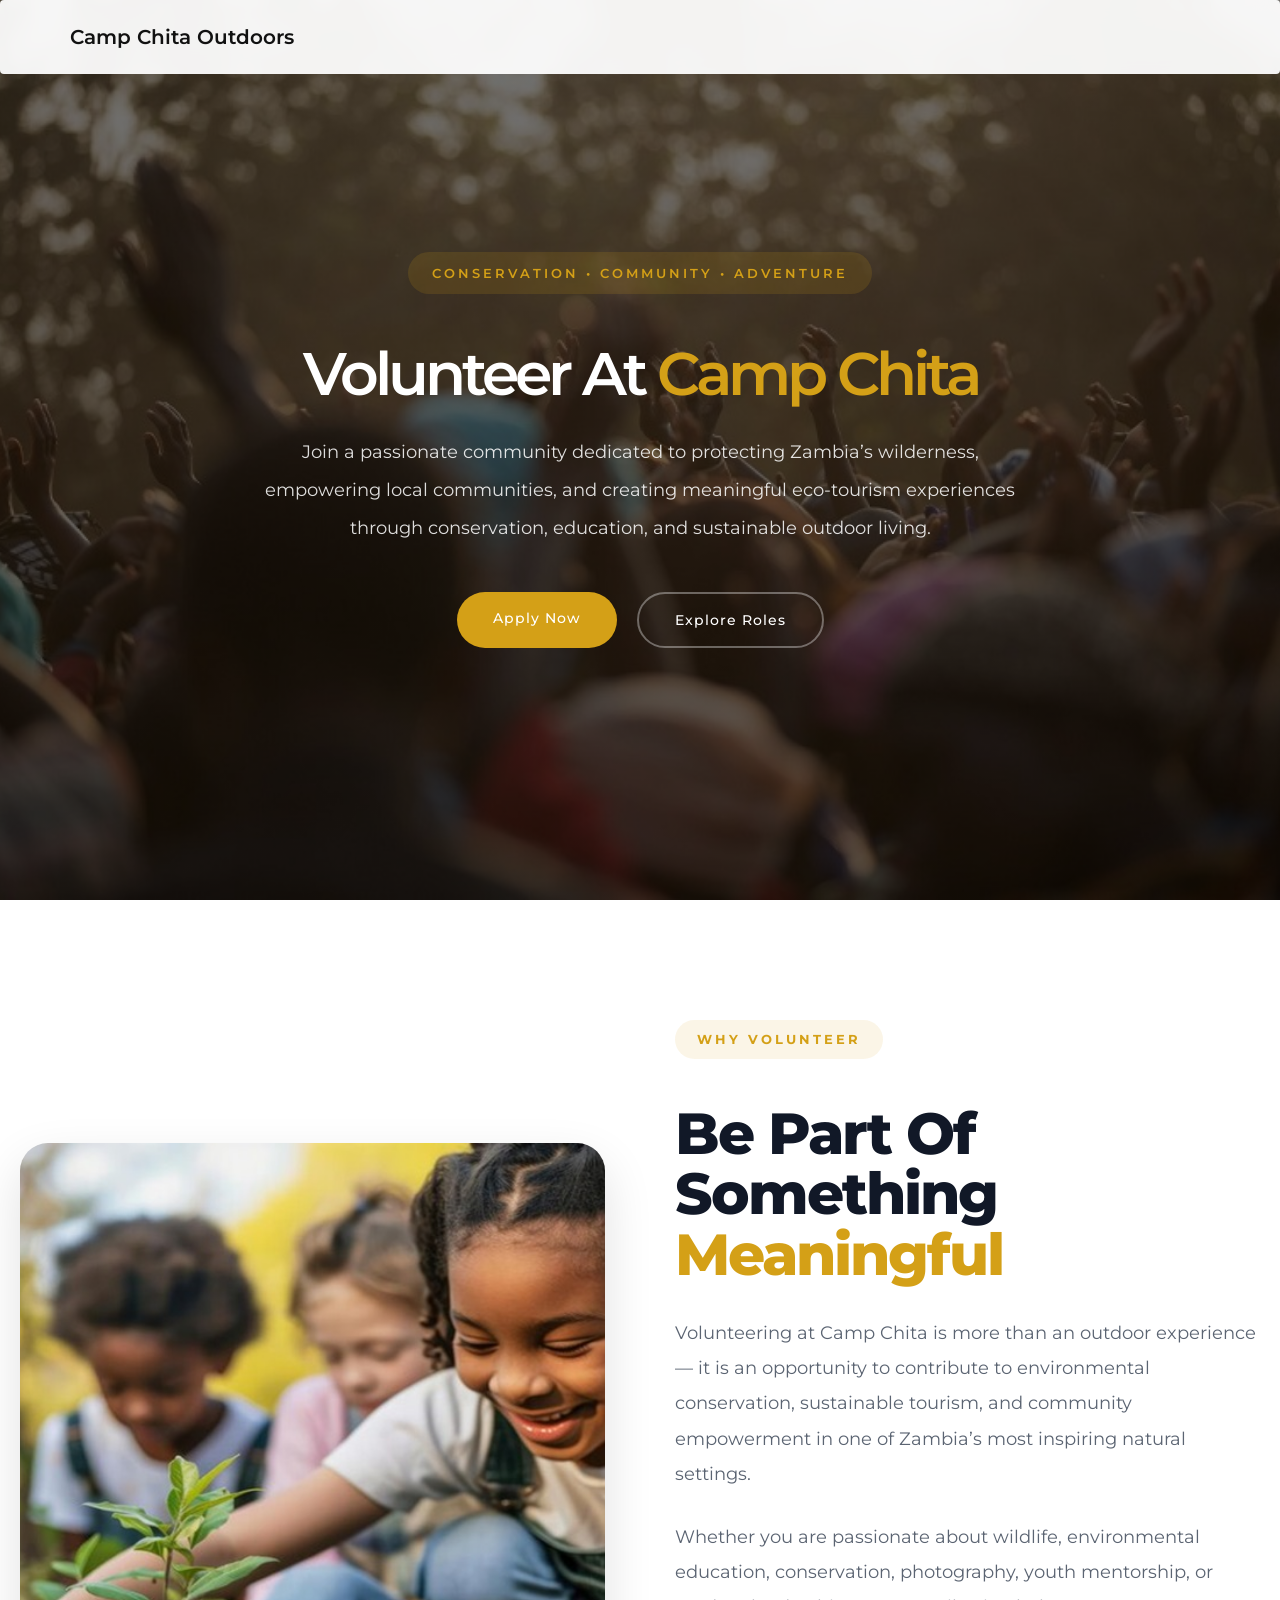
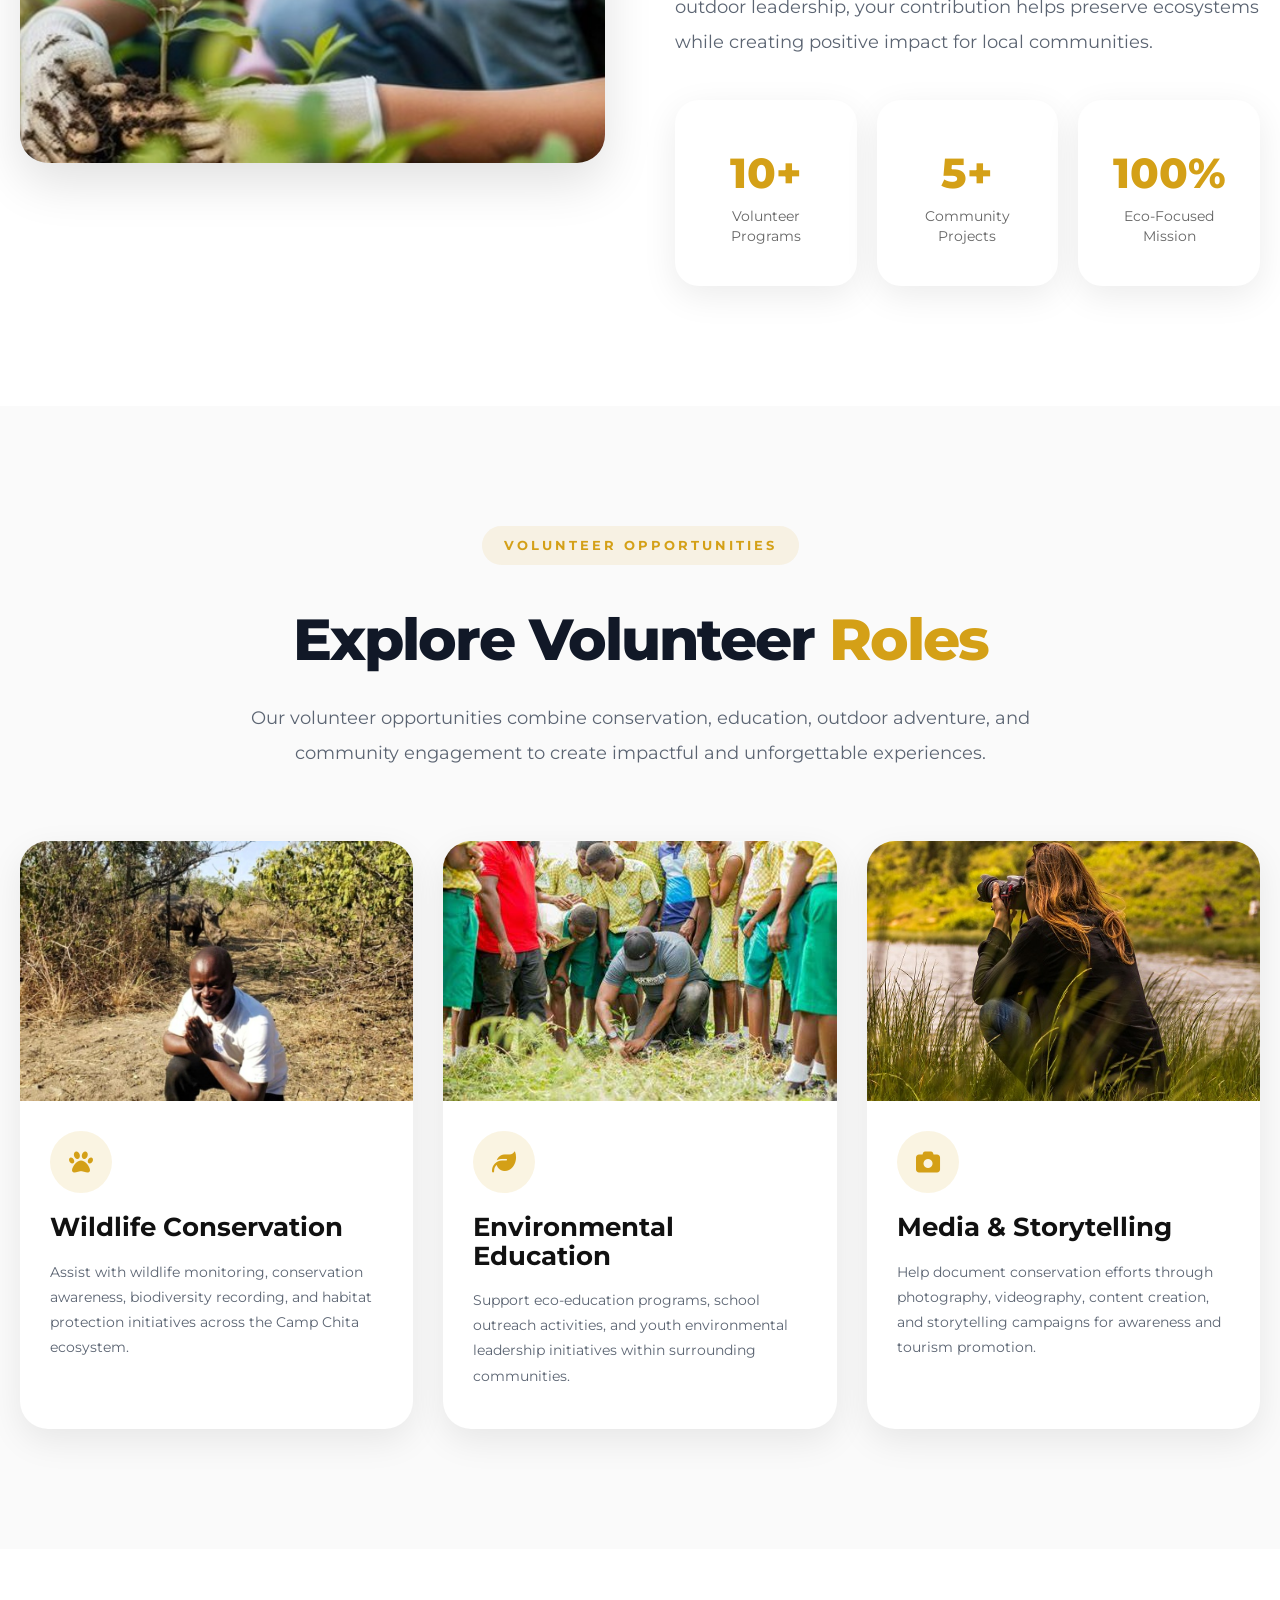
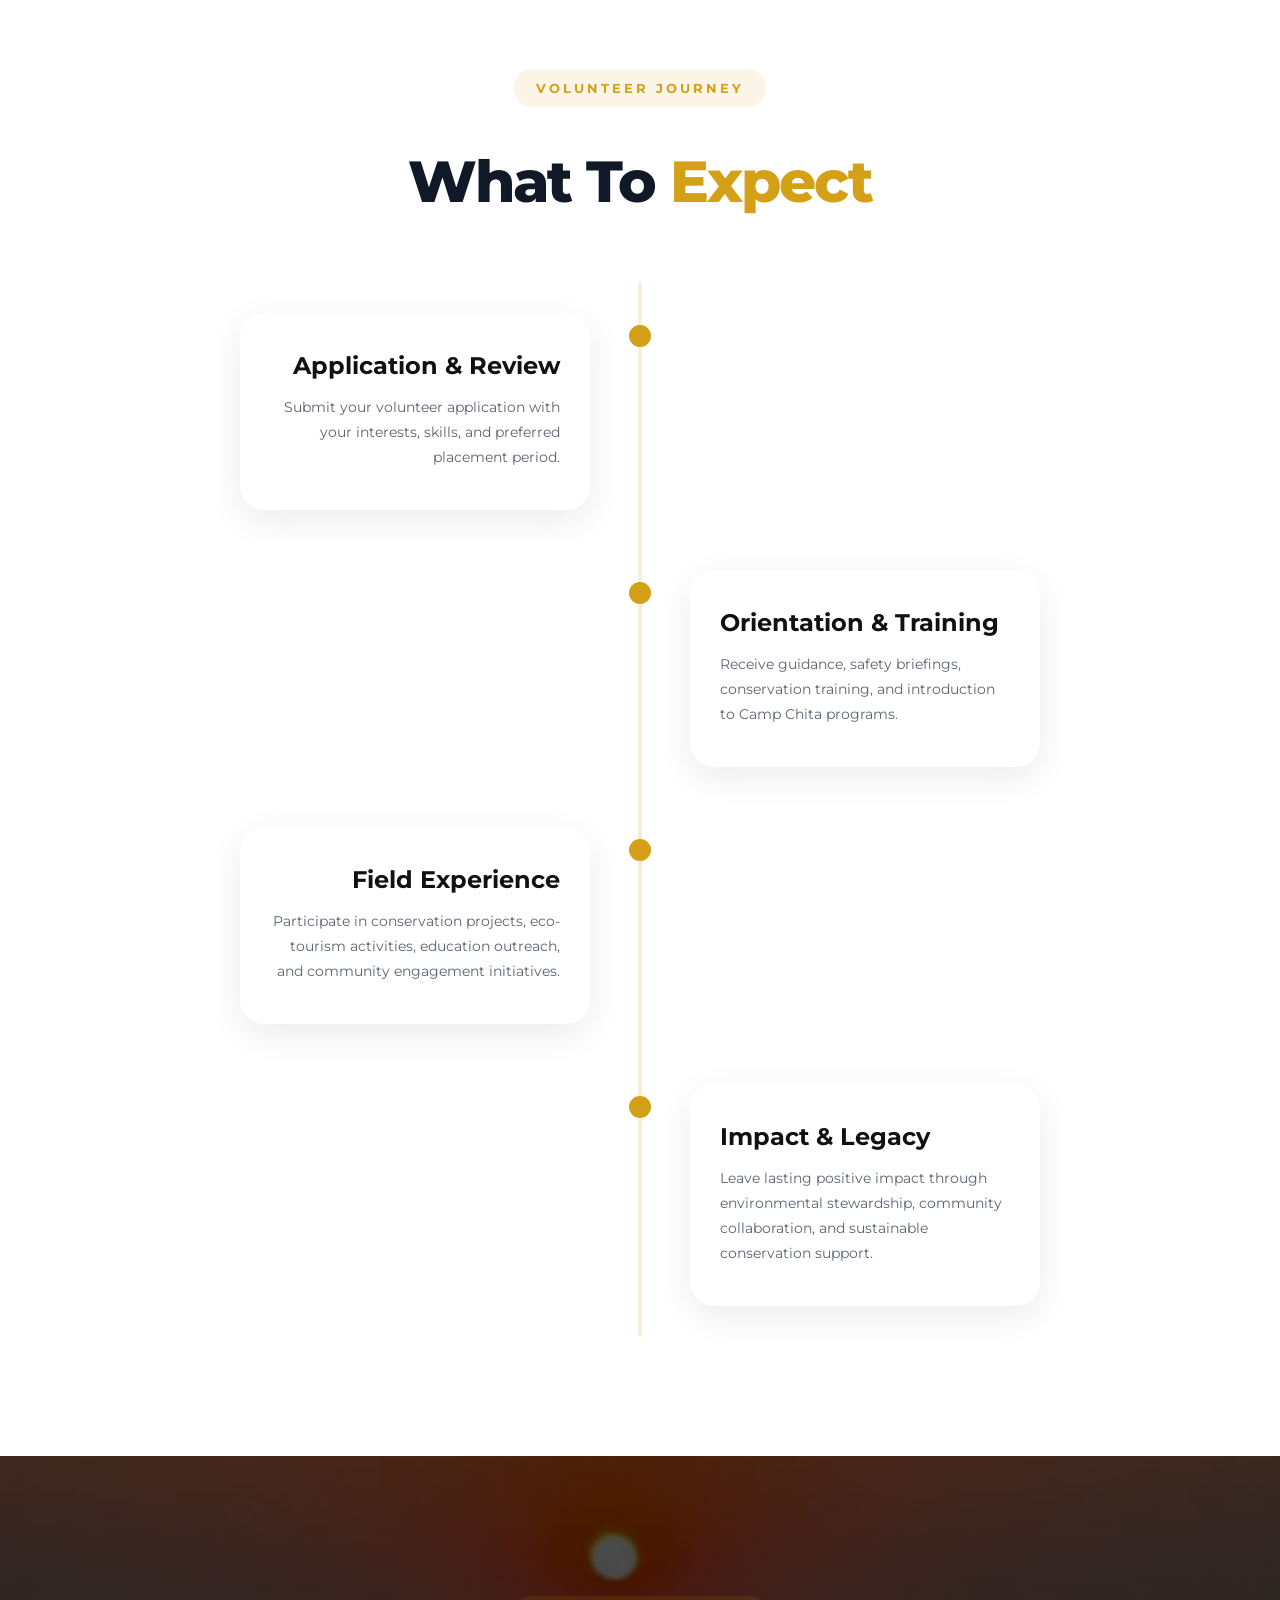
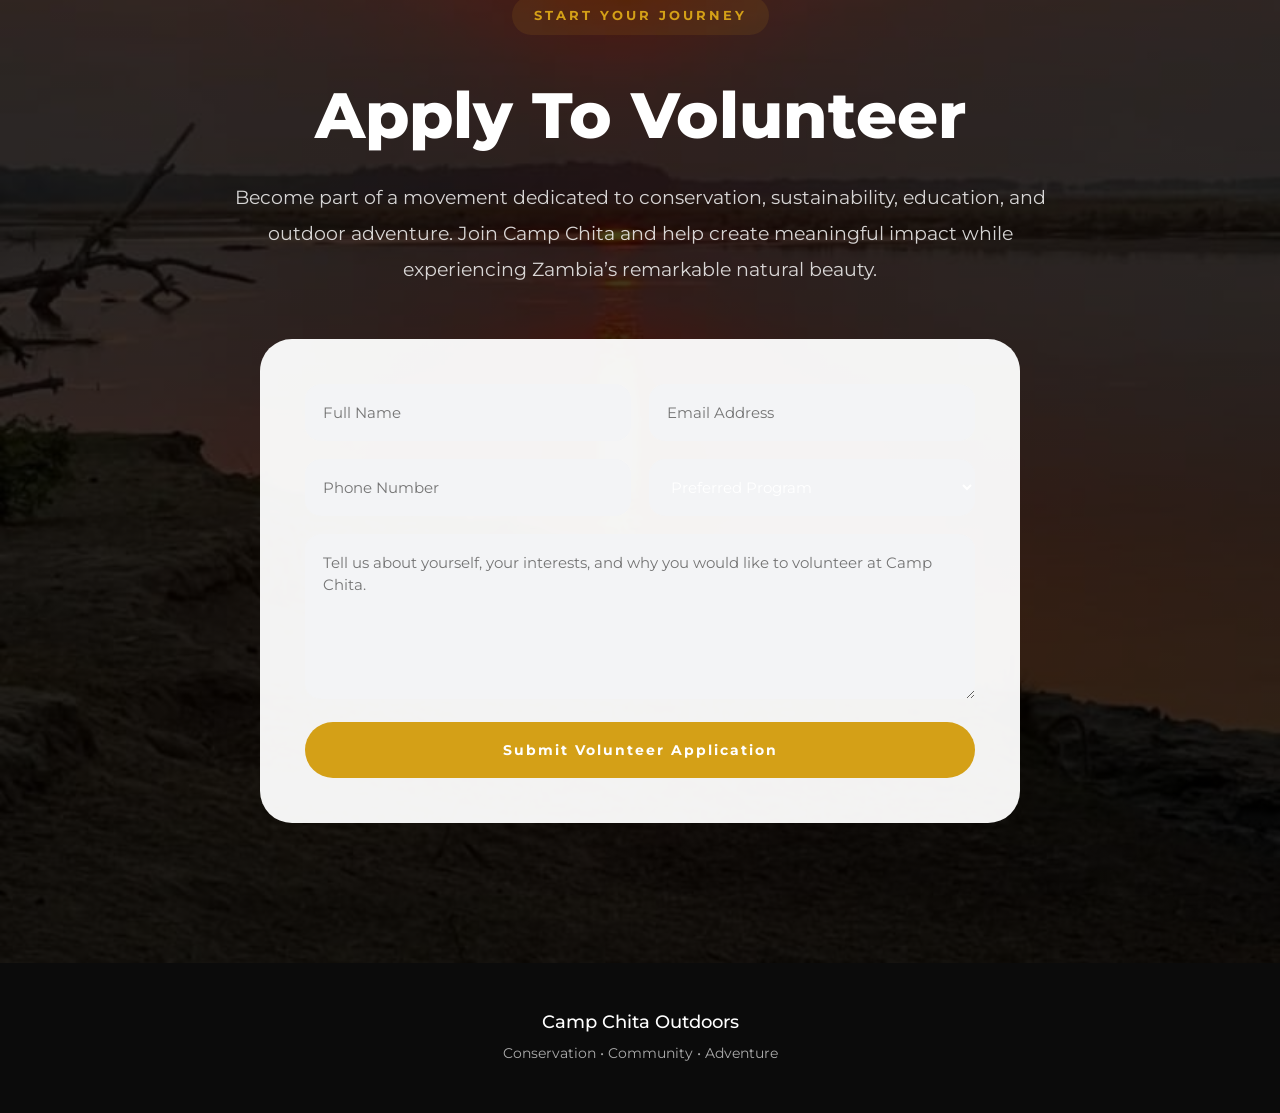
<file: volunteer.html>
<!DOCTYPE html>
<html lang="en">
<head>

<meta charset="UTF-8">
<meta name="viewport" content="width=device-width, initial-scale=1.0">

<title>Volunteer At Camp Chita | Conservation & Community</title>

<link href="https://fonts.googleapis.com/css2?family=Montserrat:wght@300;400;500;600;700;800&display=swap" rel="stylesheet">

<link rel="stylesheet" href="https://maxcdn.bootstrapcdn.com/bootstrap/3.4.1/css/bootstrap.min.css">

<link rel="stylesheet" href="https://cdnjs.cloudflare.com/ajax/libs/font-awesome/6.5.0/css/all.min.css">

<style>

:root{
    --gold:#d4a017;
    --dark:#111827;
    --soft:#5b6472;
}

*{
    margin:0;
    padding:0;
    box-sizing:border-box;
}

body{
    font-family:'Montserrat',sans-serif;
    color:#111;
    background:#fff;
    overflow-x:hidden;
}

/* ===== NAVBAR ===== */

.navbar{
    position:fixed;
    top:0;
    width:100%;
    z-index:1000;
    background:rgba(255,255,255,.94);
    backdrop-filter:blur(12px);
    border:none;
    padding:12px 0;
}

.navbar-brand{
    font-weight:600;
    color:#111 !important;
    font-size:20px;
}

/* ===== HERO ===== */

.volunteer-hero{
    position:relative;
    height:100vh;
    background:
        linear-gradient(
            rgba(0,0,0,.55),
            rgba(0,0,0,.65)
        ),
        url('images/news-image5.jpg') center/cover no-repeat;

    display:flex;
    align-items:center;
    justify-content:center;
    text-align:center;
    color:#fff;
}

.hero-content{
    max-width:950px;
    padding:20px;
    animation:fadeUp 1.5s ease forwards;
}

@keyframes fadeUp{
    from{
        opacity:0;
        transform:translateY(40px);
    }
    to{
        opacity:1;
        transform:translateY(0);
    }
}

.hero-tag{
    display:inline-block;
    padding:12px 24px;
    background:rgba(212,160,23,.15);
    border-radius:50px;
    color:var(--gold);
    font-size:13px;
    font-weight:600;
    letter-spacing:3px;
    text-transform:uppercase;
    margin-bottom:30px;
}

.hero-title{
    font-size:60px;
    font-weight:600;
    line-height:1;
    margin-bottom:30px;
    letter-spacing:-4px;
}

.hero-title span{
    color:var(--gold);
}

.hero-description{
    max-width:760px;
    margin:auto;
    font-size:18px;
    line-height:2.1;
    color:rgba(255,255,255,.86);
}

/* ===== BUTTONS ===== */

.hero-buttons{
    margin-top:45px;
    display:flex;
    justify-content:center;
    gap:20px;
    flex-wrap:wrap;
}

.hero-btn{
    padding:16px 36px;
    border-radius:50px;
    text-decoration:none !important;
    font-weight:500;
    letter-spacing:1px;
    transition:all .35s ease;
}

.hero-btn.primary{
    background:var(--gold);
    color:#fff;
}

.hero-btn.secondary{
    border:2px solid rgba(255,255,255,.35);
    color:#fff;
}

.hero-btn:hover{
    transform:translateY(-4px);
}

/* ===== SECTION ===== */

.section{
    padding:120px 20px;
}

.container-custom{
    max-width:1250px;
    margin:auto;
}

/* ===== INTRO ===== */

.intro-grid{
    display:grid;
    grid-template-columns:1fr 1fr;
    gap:70px;
    align-items:center;
}

.intro-image img{
    width:100%;
    border-radius:28px;
    height:620px;
    object-fit:cover;
    box-shadow:0 20px 50px rgba(0,0,0,.12);
}

.section-tag{
    display:inline-block;
    padding:10px 22px;
    border-radius:50px;
    background:rgba(212,160,23,.1);
    color:var(--gold);
    font-size:13px;
    font-weight:700;
    letter-spacing:3px;
    text-transform:uppercase;
    margin-bottom:25px;
}

.section-title{
    font-size:58px;
    line-height:1.05;
    font-weight:800;
    color:var(--dark);
    margin-bottom:30px;
    letter-spacing:-2px;
}

.section-title span{
    color:var(--gold);
}

.section-text{
    font-size:18px;
    line-height:1.95;
    color:var(--soft);
    margin-bottom:28px;
}

/* ===== STATS ===== */

.stats-grid{
    display:grid;
    grid-template-columns:repeat(3,1fr);
    gap:20px;
    margin-top:40px;
}

.stat-card{
    background:#fff;
    border-radius:24px;
    padding:30px;
    text-align:center;
    box-shadow:0 10px 35px rgba(0,0,0,.08);
}

.stat-card h3{
    font-size:42px;
    font-weight:800;
    color:var(--gold);
}

.stat-card p{
    margin-top:10px;
    color:#666;
}

/* ===== ROLES ===== */

.roles-section{
    background:#fafafa;
}

.roles-grid{
    display:grid;
    grid-template-columns:repeat(3,1fr);
    gap:30px;
    margin-top:70px;
}

.role-card{
    background:#fff;
    border-radius:28px;
    overflow:hidden;
    transition:all .45s ease;
    box-shadow:0 12px 35px rgba(0,0,0,.08);
}

.role-card:hover{
    transform:translateY(-10px);
    box-shadow:0 20px 45px rgba(0,0,0,.15);
}

.role-card img{
    width:100%;
    height:260px;
    object-fit:cover;
}

.role-content{
    padding:30px;
}

.role-icon{
    width:62px;
    height:62px;
    border-radius:50%;
    background:rgba(212,160,23,.12);
    display:flex;
    align-items:center;
    justify-content:center;
    color:var(--gold);
    font-size:24px;
    margin-bottom:20px;
}

.role-card h3{
    font-size:26px;
    font-weight:700;
    margin-bottom:18px;
}

.role-card p{
    color:var(--soft);
    line-height:1.8;
}

/* ===== TIMELINE ===== */

.timeline{
    position:relative;
    max-width:900px;
    margin:70px auto 0;
}

.timeline::before{
    content:"";
    position:absolute;
    left:50%;
    top:0;
    width:4px;
    height:100%;
    background:rgba(212,160,23,.18);
    transform:translateX(-50%);
}

.timeline-item{
    position:relative;
    width:50%;
    padding:30px 50px;
}

.timeline-item:nth-child(odd){
    left:0;
    text-align:right;
}

.timeline-item:nth-child(even){
    left:50%;
}

.timeline-dot{
    width:22px;
    height:22px;
    background:var(--gold);
    border-radius:50%;
    position:absolute;
    top:42px;
    right:-11px;
}

.timeline-item:nth-child(even) .timeline-dot{
    left:-11px;
}

.timeline-content{
    background:#fff;
    border-radius:24px;
    padding:30px;
    box-shadow:0 10px 35px rgba(0,0,0,.08);
}

.timeline-content h4{
    font-size:24px;
    font-weight:700;
    margin-bottom:15px;
}

.timeline-content p{
    color:var(--soft);
    line-height:1.8;
}

/* ===== CTA ===== */

.cta-section{
    position:relative;
    padding:140px 20px;
    text-align:center;
    background:
        linear-gradient(
            rgba(0,0,0,.7),
            rgba(0,0,0,.8)
        ),
        url('images/Monkey Sunset.jpg') center/cover no-repeat;
    color:#fff;
}

.cta-title{
    font-size:64px;
    font-weight:800;
    margin-bottom:30px;
}

.cta-text{
    max-width:820px;
    margin:auto;
    font-size:19px;
    line-height:1.9;
    color:rgba(255,255,255,.82);
}

/* ===== FORM ===== */

.volunteer-form{
    margin-top:50px;
    max-width:760px;
    margin-left:auto;
    margin-right:auto;
    background:rgba(255,255,255,.95);
    border-radius:32px;
    padding:45px;
}

.form-row{
    display:grid;
    grid-template-columns:1fr 1fr;
    gap:18px;
}

.volunteer-form input,
.volunteer-form textarea,
.volunteer-form select{
    width:100%;
    border:none;
    background:#f3f4f6;
    padding:18px;
    border-radius:16px;
    margin-bottom:18px;
    font-size:15px;
}

.submit-btn{
    width:100%;
    padding:18px;
    border:none;
    border-radius:50px;
    background:var(--gold);
    color:#fff;
    font-weight:700;
    letter-spacing:2px;
    transition:all .35s ease;
}

.submit-btn:hover{
    transform:translateY(-4px);
}

/* ===== FOOTER ===== */

footer{
    background:#0b0b0b;
    color:#aaa;
    text-align:center;
    padding:40px 20px;
}

/* ===== MOBILE ===== */

@media(max-width:992px){

    .intro-grid,
    .roles-grid{
        grid-template-columns:1fr;
    }

    .timeline::before{
        left:25px;
    }

    .timeline-item{
        width:100%;
        left:0 !important;
        padding-left:70px;
        padding-right:20px;
        text-align:left !important;
    }

    .timeline-dot{
        left:14px !important;
        right:auto;
    }

    .hero-title{
        font-size:52px;
    }

    .section-title{
        font-size:42px;
    }

    .cta-title{
        font-size:44px;
    }

    .stats-grid{
        grid-template-columns:1fr;
    }

    .form-row{
        grid-template-columns:1fr;
    }

    .intro-image img{
        height:420px;
    }
}

@media(max-width:768px){

    .hero-title{
        font-size:42px;
    }

    .hero-description{
        font-size:16px;
        line-height:1.8;
    }

    .section{
        padding:90px 20px;
    }

    .section-title{
        font-size:34px;
    }

    .section-text{
        font-size:16px;
    }

    .volunteer-form{
        padding:30px;
    }

    .cta-title{
        font-size:36px;
    }

    .cta-text{
        font-size:16px;
    }
}

</style>
</head>

<body>

<!-- NAVBAR -->
<nav class="navbar">
    <div class="container">
        <a href="index.html" class="navbar-brand">
            Camp Chita Outdoors
        </a>
    </div>
</nav>

<!-- HERO -->
<section class="volunteer-hero">

    <div class="hero-content">

        <div class="hero-tag">
            Conservation • Community • Adventure
        </div>

        <h1 class="hero-title">
            Volunteer At
            <span>Camp Chita</span>
        </h1>

        <p class="hero-description">
            Join a passionate community dedicated to protecting Zambia’s wilderness, empowering local communities, and creating meaningful eco-tourism experiences through conservation, education, and sustainable outdoor living.
        </p>

        <div class="hero-buttons">

            <a href="#apply" class="hero-btn primary">
                Apply Now
            </a>

            <a href="#roles" class="hero-btn secondary">
                Explore Roles
            </a>

        </div>

    </div>

</section>

<!-- INTRO -->
<section class="section">

    <div class="container-custom">

        <div class="intro-grid">

            <div class="intro-image">
                <img src="images/news-image8.jpg" alt="Volunteer">
            </div>

            <div>

                <div class="section-tag">
                    Why Volunteer
                </div>

                <h2 class="section-title">
                    Be Part Of Something
                    <span>Meaningful</span>
                </h2>

                <p class="section-text">
                    Volunteering at Camp Chita is more than an outdoor experience — it is an opportunity to contribute to environmental conservation, sustainable tourism, and community empowerment in one of Zambia’s most inspiring natural settings.
                </p>

                <p class="section-text">
                    Whether you are passionate about wildlife, environmental education, conservation, photography, youth mentorship, or outdoor leadership, your contribution helps preserve ecosystems while creating positive impact for local communities.
                </p>

                <div class="stats-grid">

                    <div class="stat-card">
                        <h3>10+</h3>
                        <p>Volunteer Programs</p>
                    </div>

                    <div class="stat-card">
                        <h3>5+</h3>
                        <p>Community Projects</p>
                    </div>

                    <div class="stat-card">
                        <h3>100%</h3>
                        <p>Eco-Focused Mission</p>
                    </div>

                </div>

            </div>

        </div>

    </div>

</section>

<!-- ROLES -->
<section class="section roles-section" id="roles">

    <div class="container-custom">

        <div style="text-align:center;max-width:850px;margin:auto;">

            <div class="section-tag">
                Volunteer Opportunities
            </div>

            <h2 class="section-title">
                Explore Volunteer
                <span>Roles</span>
            </h2>

            <p class="section-text">
                Our volunteer opportunities combine conservation, education, outdoor adventure, and community engagement to create impactful and unforgettable experiences.
            </p>

        </div>

        <div class="roles-grid">

            <div class="role-card">

                <img src="images/Rhino Behind.jpeg">

                <div class="role-content">

                    <div class="role-icon">
                        <i class="fa fa-paw"></i>
                    </div>

                    <h3>Wildlife Conservation</h3>

                    <p>
                        Assist with wildlife monitoring, conservation awareness, biodiversity recording, and habitat protection initiatives across the Camp Chita ecosystem.
                    </p>

                </div>

            </div>

            <div class="role-card">

                <img src="images/Plant a Tree.jpg">

                <div class="role-content">

                    <div class="role-icon">
                        <i class="fa fa-leaf"></i>
                    </div>

                    <h3>Environmental Education</h3>

                    <p>
                        Support eco-education programs, school outreach activities, and youth environmental leadership initiatives within surrounding communities.
                    </p>

                </div>

            </div>

            <div class="role-card">

                <img src="images/Nature Photo.jpg">

                <div class="role-content">

                    <div class="role-icon">
                        <i class="fa fa-camera"></i>
                    </div>

                    <h3>Media & Storytelling</h3>

                    <p>
                        Help document conservation efforts through photography, videography, content creation, and storytelling campaigns for awareness and tourism promotion.
                    </p>

                </div>

            </div>

        </div>

    </div>

</section>

<!-- TIMELINE -->
<section class="section">

    <div class="container-custom">

        <div style="text-align:center;max-width:850px;margin:auto;">

            <div class="section-tag">
                Volunteer Journey
            </div>

            <h2 class="section-title">
                What To
                <span>Expect</span>
            </h2>

        </div>

        <div class="timeline">

            <div class="timeline-item">

                <div class="timeline-dot"></div>

                <div class="timeline-content">

                    <h4>Application & Review</h4>

                    <p>
                        Submit your volunteer application with your interests, skills, and preferred placement period.
                    </p>

                </div>

            </div>

            <div class="timeline-item">

                <div class="timeline-dot"></div>

                <div class="timeline-content">

                    <h4>Orientation & Training</h4>

                    <p>
                        Receive guidance, safety briefings, conservation training, and introduction to Camp Chita programs.
                    </p>

                </div>

            </div>

            <div class="timeline-item">

                <div class="timeline-dot"></div>

                <div class="timeline-content">

                    <h4>Field Experience</h4>

                    <p>
                        Participate in conservation projects, eco-tourism activities, education outreach, and community engagement initiatives.
                    </p>

                </div>

            </div>

            <div class="timeline-item">

                <div class="timeline-dot"></div>

                <div class="timeline-content">

                    <h4>Impact & Legacy</h4>

                    <p>
                        Leave lasting positive impact through environmental stewardship, community collaboration, and sustainable conservation support.
                    </p>

                </div>

            </div>

        </div>

    </div>

</section>

<!-- CTA -->
<section class="cta-section" id="apply">

    <div class="container-custom">

        <div class="section-tag">
            Start Your Journey
        </div>

        <h2 class="cta-title">
            Apply To Volunteer
        </h2>

        <p class="cta-text">
            Become part of a movement dedicated to conservation, sustainability, education, and outdoor adventure. Join Camp Chita and help create meaningful impact while experiencing Zambia’s remarkable natural beauty.
        </p>

        <!-- FORM -->
        <form class="volunteer-form">

            <div class="form-row">

                <input type="text" placeholder="Full Name" required>

                <input type="email" placeholder="Email Address" required>

            </div>

            <div class="form-row">

                <input type="tel" placeholder="Phone Number">

                <select required>
                    <option value="">Preferred Program</option>
                    <option>Wildlife Conservation</option>
                    <option>Environmental Education</option>
                    <option>Community Outreach</option>
                    <option>Media & Storytelling</option>
                </select>

            </div>

            <textarea rows="6" placeholder="Tell us about yourself, your interests, and why you would like to volunteer at Camp Chita."></textarea>

            <button type="submit" class="submit-btn">
                Submit Volunteer Application
            </button>

        </form>

    </div>

</section>

<!-- FOOTER -->
<footer>

    <h4 style="color:#fff;margin-bottom:10px;">
        Camp Chita Outdoors
    </h4>

    <p>
        Conservation • Community • Adventure
    </p>

</footer>

</body>
</html>
</file>
